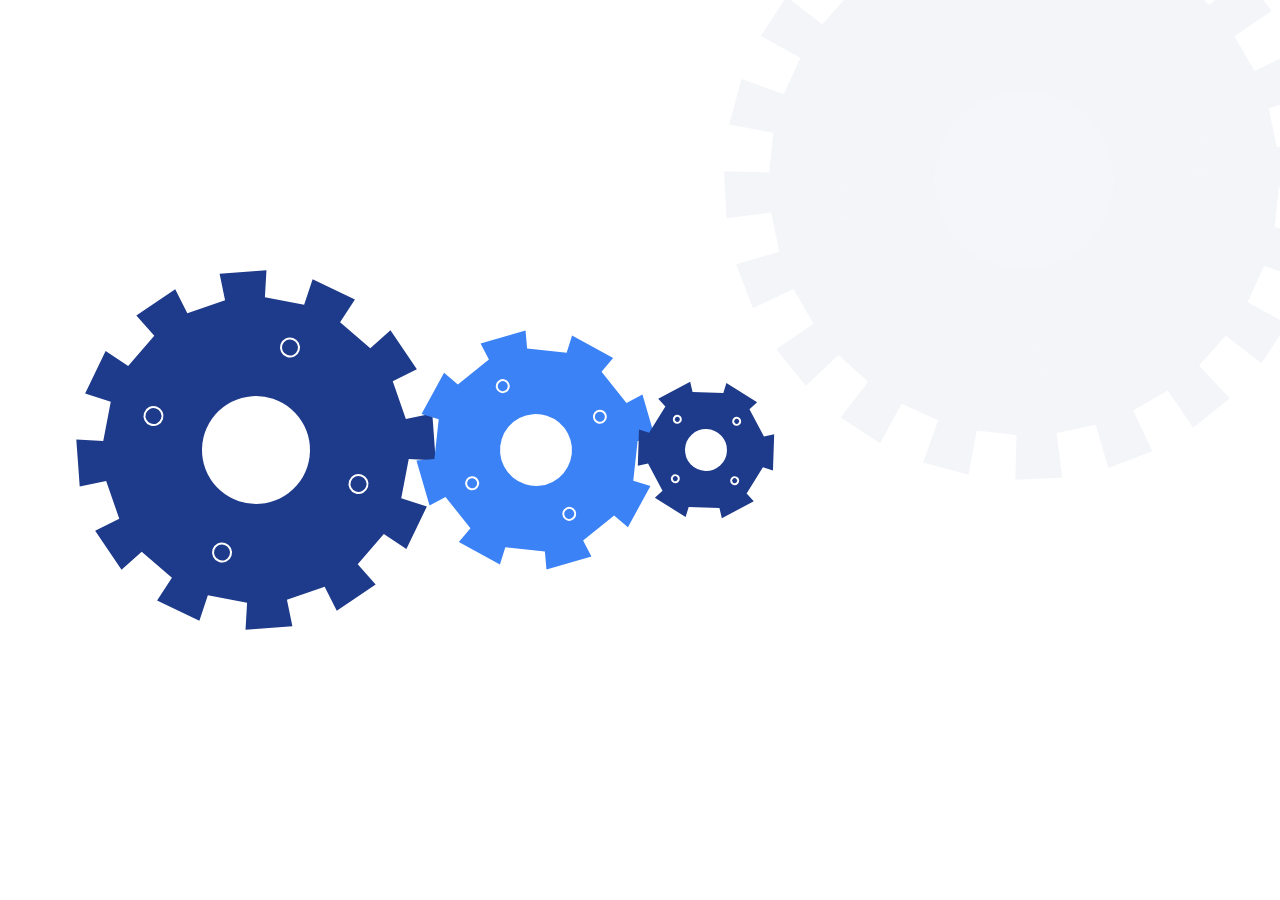
<file: abc.html>
<!DOCTYPE html>
<html>
<head>
    <style>
        body { margin: 0; background: #ffffff; overflow: hidden; }
        canvas { display: block; }
        .content {
            position: absolute;
            top: 50%;
            left: 50%;
            transform: translate(-50%, -50%);
            text-align: center;
            font-family: 'Arial Black', sans-serif;
            pointer-events: none;
            z-index: 10;
        }
        h1 { color: #1e3a8a; font-size: 4rem; margin: 0; border-bottom: 8px solid #3b82f6; }
        p { color: #1e3a8a; letter-spacing: 10px; text-transform: uppercase; margin-top: 10px; }
    </style>
</head>
<body>
    <canvas id="gearCanvas"></canvas>

<script>
const canvas = document.getElementById('gearCanvas');
const ctx = canvas.getContext('2d');

let angle = 0;
const DARK_BLUE = '#1e3a8a';
const PRIMARY_BLUE = '#3b82f6';

function resize() {
    canvas.width = window.innerWidth;
    canvas.height = window.innerHeight;
}
window.addEventListener('resize', resize);
resize();

function drawGear(x, y, radius, teeth, color, speed, reverse = false) {
    const toothDepth = radius * 0.15;
    const innerRadius = radius - toothDepth;
    
    ctx.save();
    ctx.translate(x, y);
    ctx.rotate(reverse ? -angle * speed : angle * speed);
    
    ctx.beginPath();
    ctx.fillStyle = color;
    
    for (let i = 0; i < teeth; i++) {
        const theta = (i / teeth) * 2 * Math.PI;
        const nextTheta = ((i + 0.5) / teeth) * 2 * Math.PI;
        const endTheta = ((i + 1) / teeth) * 2 * Math.PI;

        // Draw gear teeth with curved, organic "Machine" edges
        ctx.lineTo(Math.cos(theta) * radius, Math.sin(theta) * radius);
        ctx.lineTo(Math.cos(nextTheta) * radius, Math.sin(nextTheta) * radius);
        ctx.lineTo(Math.cos(nextTheta) * innerRadius, Math.sin(nextTheta) * innerRadius);
        ctx.lineTo(Math.cos(endTheta) * innerRadius, Math.sin(endTheta) * innerRadius);
    }
    
    ctx.closePath();
    ctx.fill();

    // Center "Axle" hole
    ctx.globalCompositeOperation = 'destination-out';
    ctx.beginPath();
    ctx.arc(0, 0, radius * 0.3, 0, Math.PI * 2);
    ctx.fill();
    ctx.globalCompositeOperation = 'source-over';

    // Decorative "Bolt" circles
    ctx.strokeStyle = '#ffffff';
    ctx.lineWidth = 2;
    for(let i=0; i<4; i++) {
        ctx.beginPath();
        const bX = Math.cos(i * Math.PI/2) * (radius * 0.6);
        const bY = Math.sin(i * Math.PI/2) * (radius * 0.6);
        ctx.arc(bX, bY, radius * 0.05, 0, Math.PI * 2);
        ctx.stroke();
    }

    ctx.restore();
}

function animate() {
    ctx.clearRect(0, 0, canvas.width, canvas.height);
    angle += 0.01;

    // A connected gear train
    // 1. Large Primary Drive (Dark Blue)
    drawGear(canvas.width * 0.2, canvas.height * 0.5, 180, 12, DARK_BLUE, 0.5);
    
    // 2. Medium Connector (Primary Blue) - Meshes with Gear 1
    // Positioned so teeth overlap slightly
    drawGear(canvas.width * 0.2 + 280, canvas.height * 0.5, 120, 8, PRIMARY_BLUE, 0.75, true);
    
    // 3. Small High-Speed Gear (Dark Blue) - Meshes with Gear 2
    drawGear(canvas.width * 0.2 + 450, canvas.height * 0.5, 70, 6, DARK_BLUE, 1.28);

    // 4. Background "Ghost" Gear for Depth
    ctx.globalAlpha = 0.05;
    drawGear(canvas.width * 0.8, canvas.height * 0.2, 300, 20, DARK_BLUE, 0.2, true);
    ctx.globalAlpha = 1.0;

    requestAnimationFrame(animate);
}

animate();
</script>
</body>
</html>
</file>
